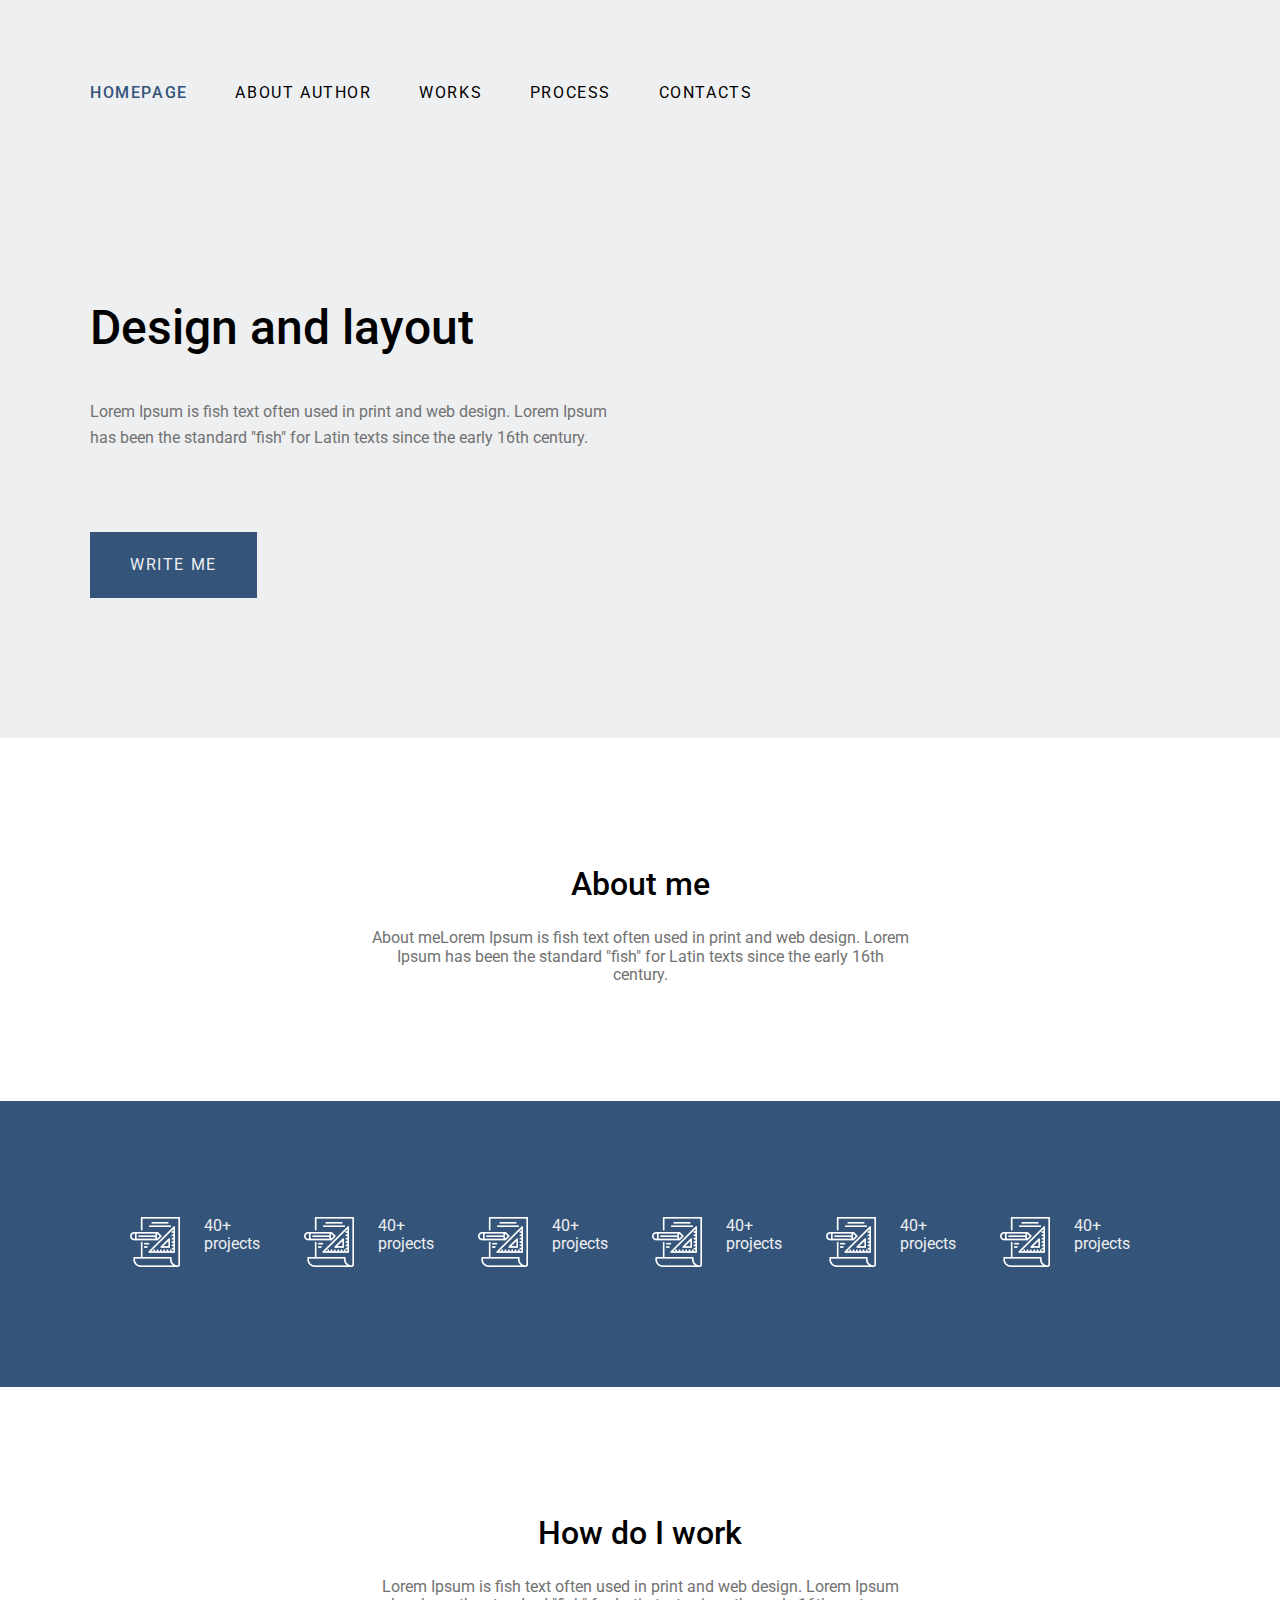
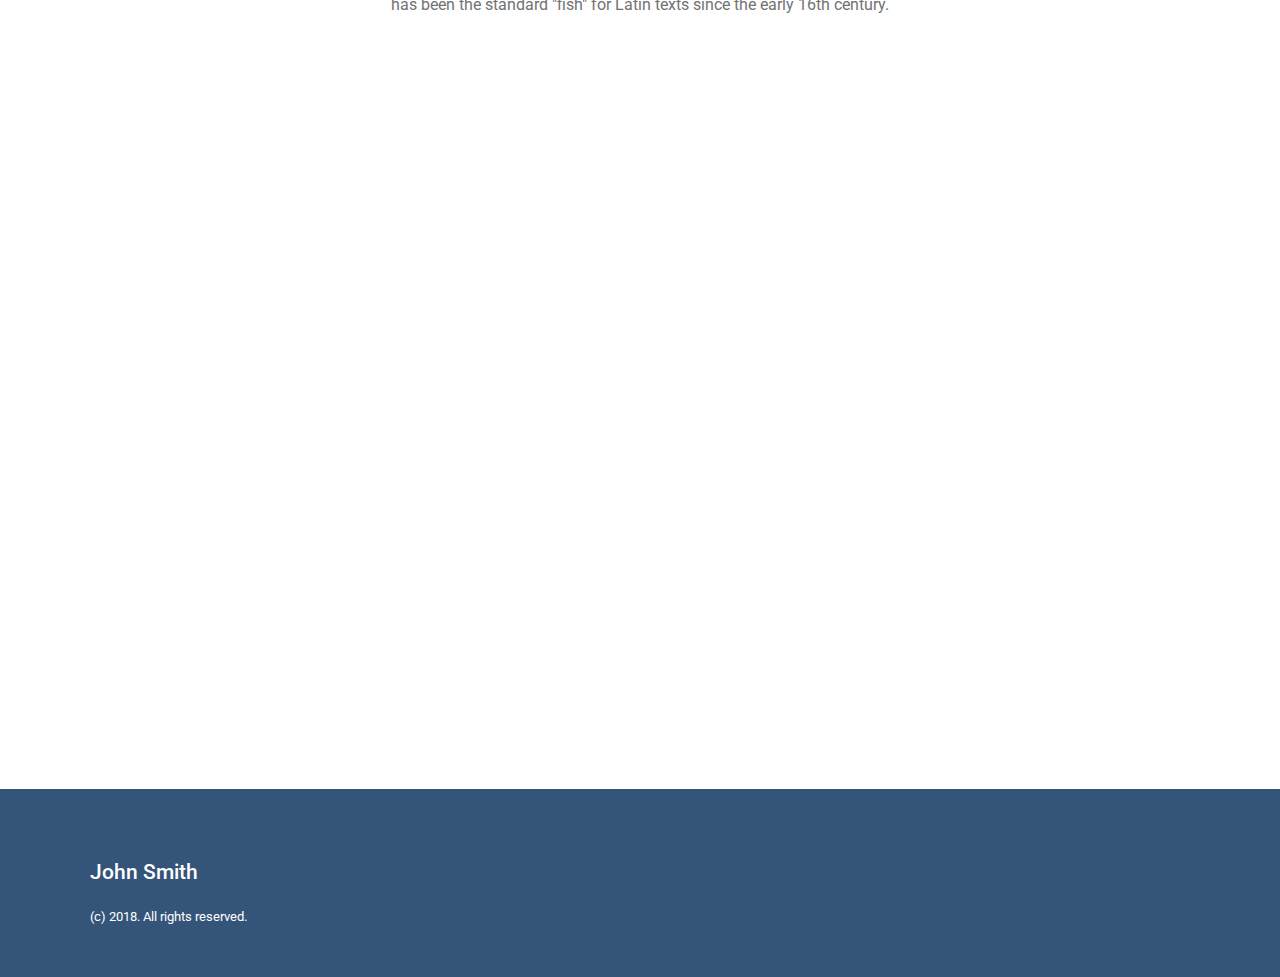
<file: index.html>
<!DOCTYPE html>
<html lang="en">

<head>
	<meta charset="UTF-8">
	<meta http-equiv="X-UA-Compatible" content="IE=edge">
	<meta name="viewport" content="width=device-width, initial-scale=1.0">
	<title>Document</title>
	<link rel="preconnect" href="https://fonts.googleapis.com">
	<link rel="preconnect" href="https://fonts.gstatic.com" crossorigin>
	<link href="https://fonts.googleapis.com/css2?family=Roboto:wght@400;500&display=swap" rel="stylesheet">
	<link rel="stylesheet" href="/css/normalize.css">
	<link rel="stylesheet" href="/css/hw.css">
</head>

<body>
	<header>
		<div class="conteiner">
			<div class="wrapper_menu">
				<menu>
					<ul class="navi">
						<li><a class="home" href="#">HOMEPAGE</a></li>
						<li><a href="#">About author</a></li>
						<li><a href="#">Works</a></li>
						<li><a href="#">Process</a></li>
						<li><a href="#">Contacts</a></li>
					</ul>
				</menu>
			</div>
		</div>
	</header>
	<main>
		<div class="caption">
			<div class="conteiner">
				<div class="text-block">
					<h1>Design and layout</h1>
					<p>Lorem Ipsum is fish text often used in print and web design. Lorem Ipsum has been the standard "fish"
						for Latin texts since the early 16th century.</p>
					<a class="btn" href="#">WRITE ME</a>
				</div>
			</div>
		</div>
		<div class="conteiner">
			<div class="about">
				<h2>About me</h2>
				<p>About meLorem Ipsum is fish text often used in print and web design. Lorem Ipsum has been the standard
					"fish" for Latin texts since the early 16th century.
				</p>
			</div>
		</div>
		<div class="blu_block">
			<div class="conteiner">
				<ul>
					<li>
						<div class="content">
							<img src="/image/project.png" alt="">
						</div>
						<div class="content">
							<span>40+</span>
							<br>
							<span>projects</span>
						</div>
					</li>
					<li>
						<div class="content">
							<img src="/image/project.png" alt="">
						</div>
						<div class="content">
							<span>40+</span>
							<br>
							<span>projects</span>
						</div>
					</li>
					<li>
						<div class="content">
							<img src="/image/project.png" alt="">
						</div>
						<div class="content">
							<span>40+</span>
							<br>
							<span>projects</span>
						</div>
					</li>
					<li>
						<div class="content">
							<img src="/image/project.png" alt="">
						</div>
						<div class="content">
							<span>40+</span>
							<br>
							<span>projects</span>
						</div>
					</li>
					<li>
						<div class="content">
							<img src="/image/project.png" alt="">
						</div>
						<div class="content">
							<span>40+</span>
							<br>
							<span>projects</span>
						</div>
					</li>
					<li>
						<div class="content">
							<img src="/image/project.png" alt="">
						</div>
						<div class="content">
							<span>40+</span>
							<br>
							<span>projects</span>
						</div>
					</li>
				</ul>
			</div>
		</div>
		<div class="conteiner">
			<div class="How_do_I_work">
				<div class="work_text">
					<h2>How do I work</h2>
					<p>Lorem Ipsum is fish text often used in print and web design. Lorem Ipsum has been the standard "fish"
						for
						Latin texts since the early 16th century.</p>
				</div>
			</div>
			<div class="video">
				<iframe src="https://www.youtube.com/embed/vELJ1wkuSkw" style="border:0;" allowfullscreen>
				</iframe>
			</div>
		</div>
	</main>
	<footer>
		<div class="conteiner">
			<div>
				<h3>John Smith</h3>
				<span>(c) 2018. All rights reserved.</span>
			</div>
		</div>
	</footer>

</body>

</html>
</file>
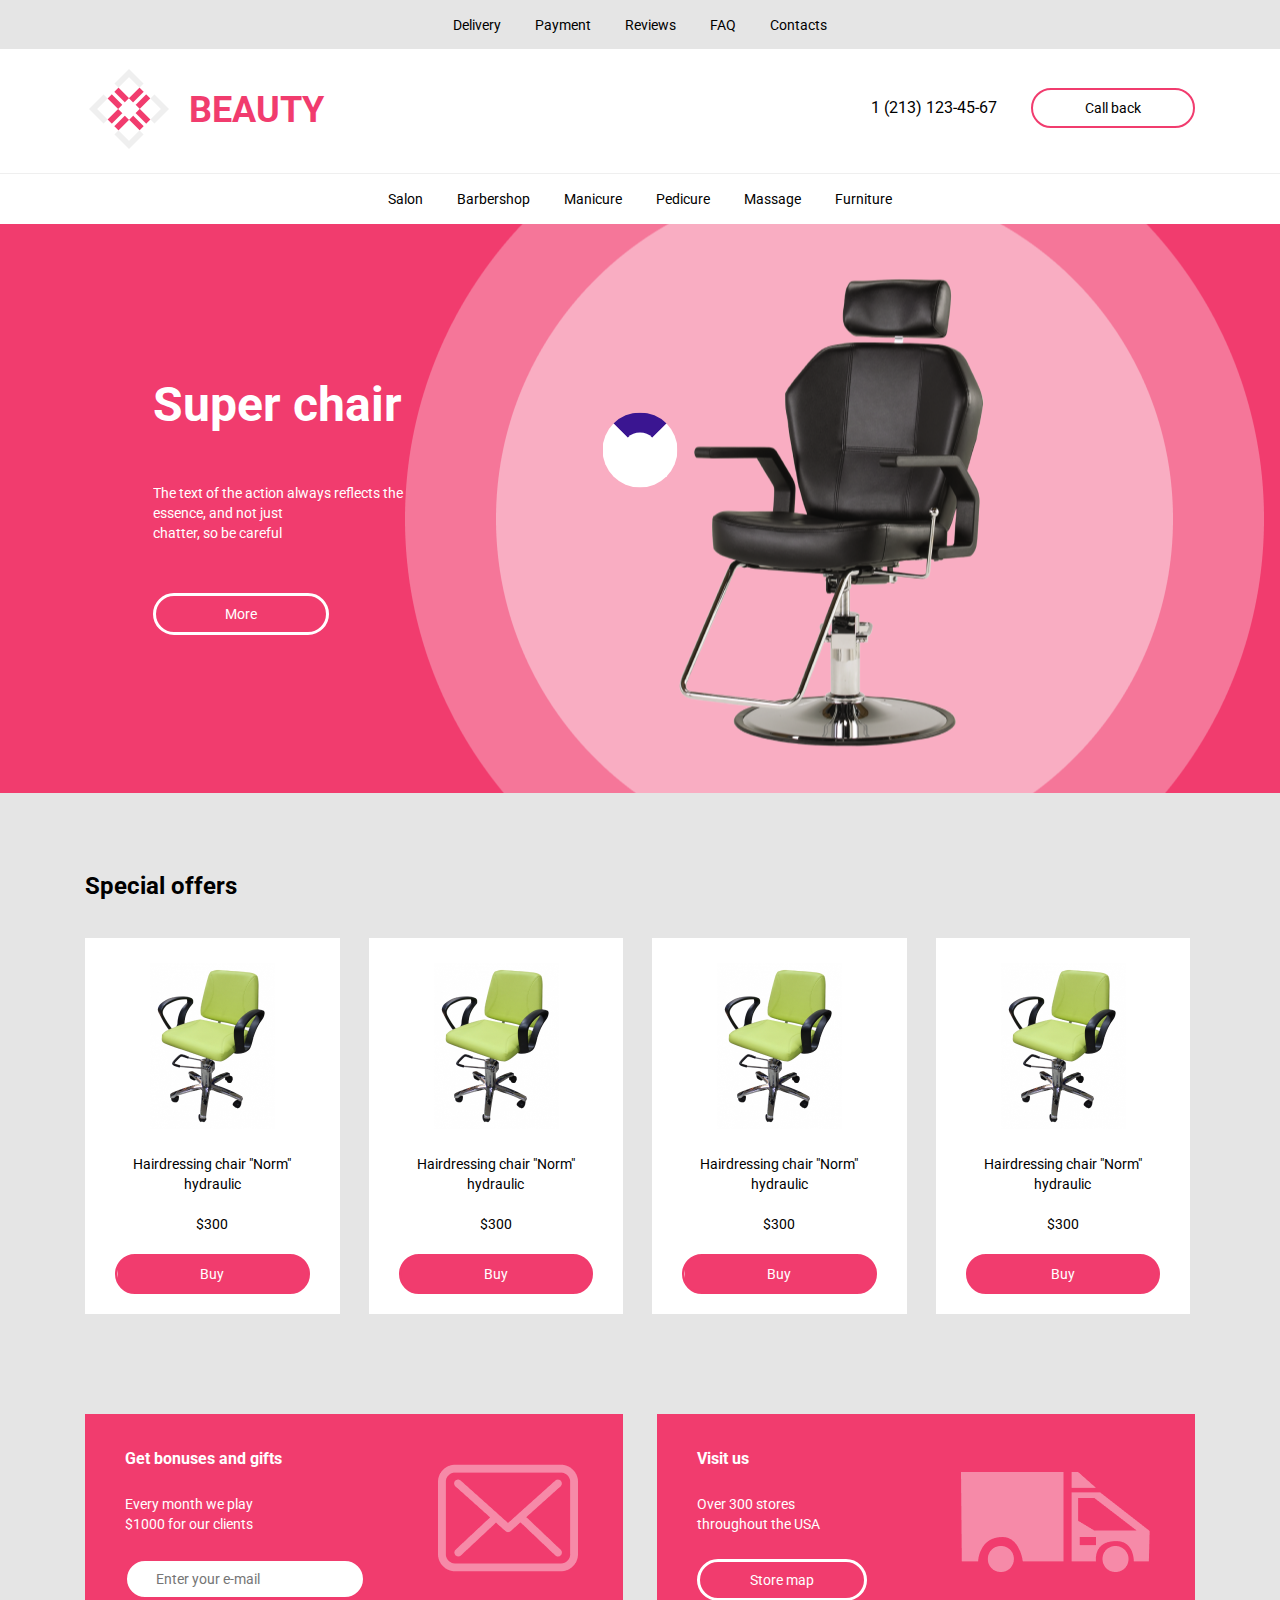
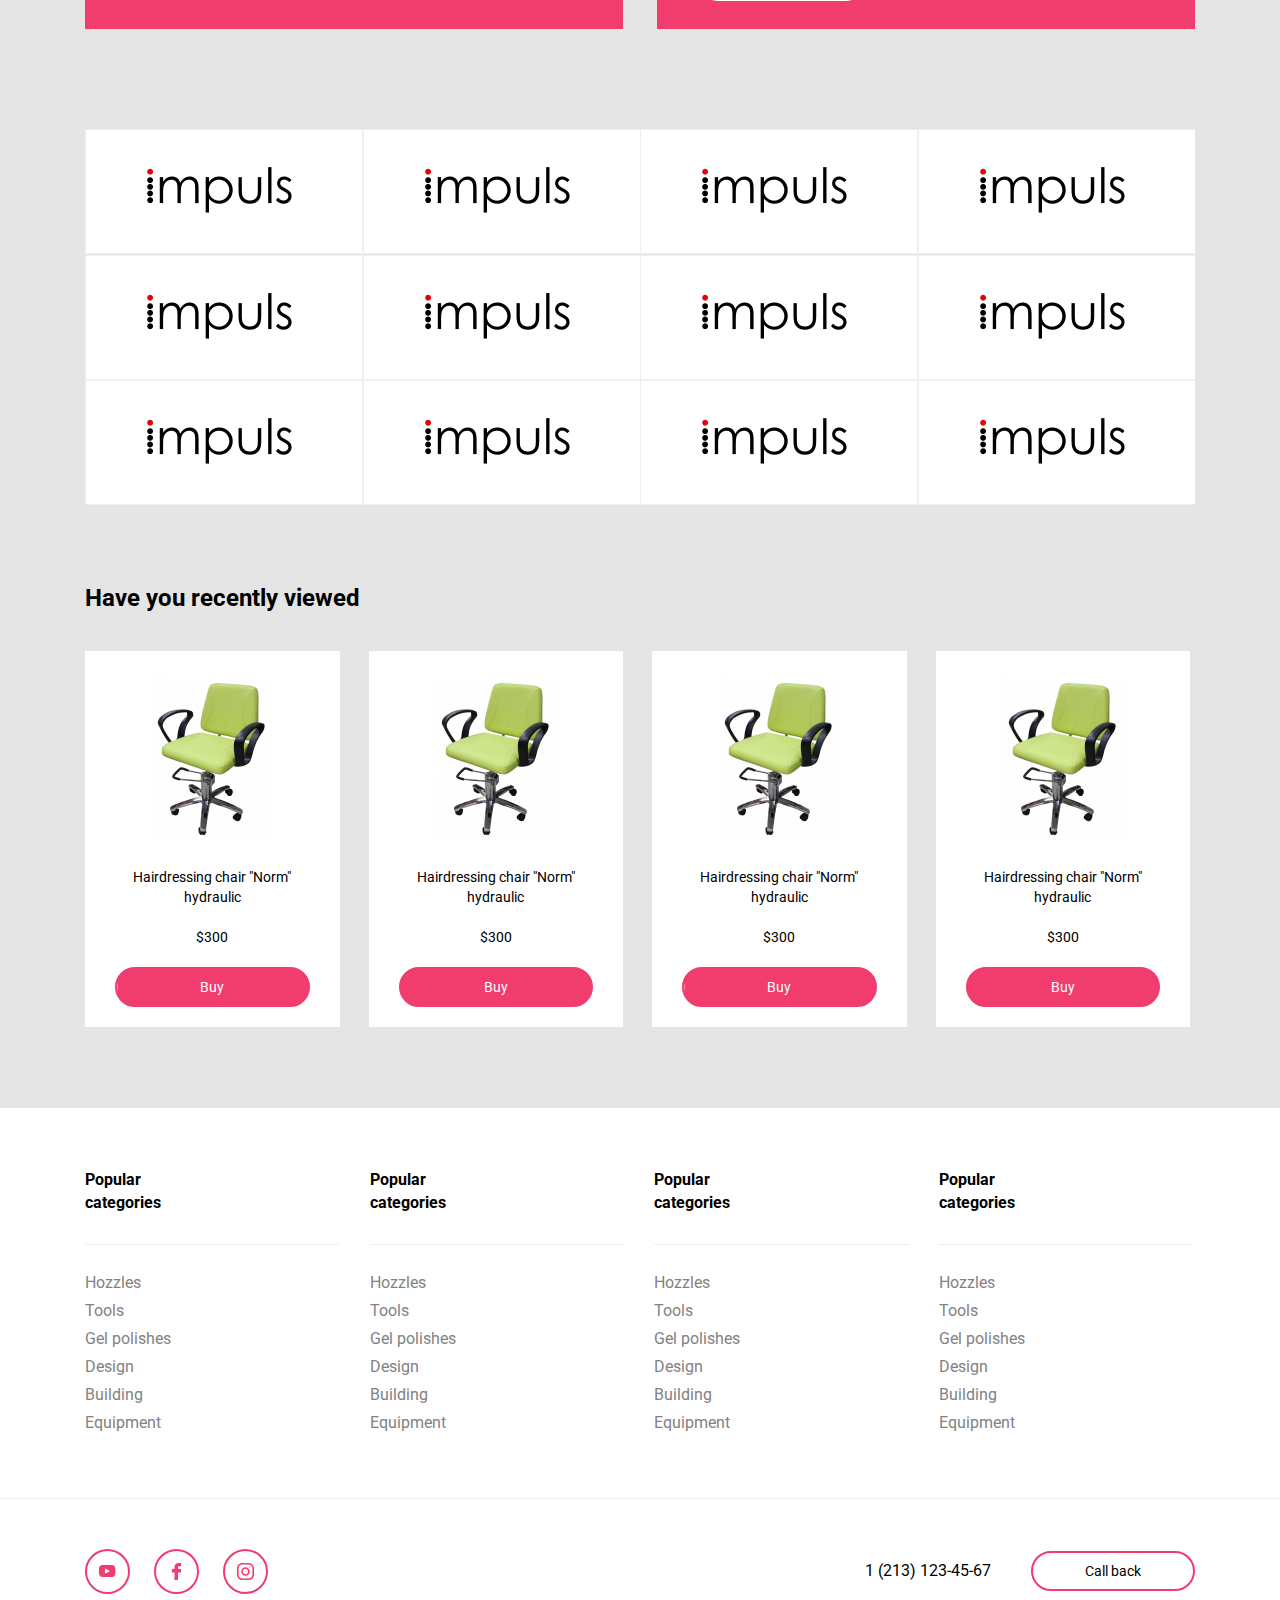
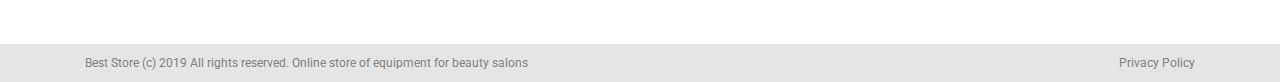
<file: beaut/index.html>
<!DOCTYPE html>
<html lang="en">

<head>
	<meta charset="UTF-8">
	<meta http-equiv="X-UA-Compatible" content="IE=edge">
	<meta name="viewport" content="width=device-width, initial-scale=1.0">
	<link rel="preconnect" href="https://fonts.googleapis.com">
	<link rel="preconnect" href="https://fonts.gstatic.com" crossorigin>
	<link href="https://fonts.googleapis.com/css2?family=Roboto:wght@400;700&display=swap" rel="stylesheet">
	<link rel="stylesheet" href="css/normalize.css">
	<link rel="stylesheet" href="css/bt.css">
	<title>Document</title>
</head>

<body>
	<div id="page-preloader" class="preloader">
		<div class="loader"></div>
	</div>

	<div class="wrapper">
		<header>
			<nav>
				<div class="header-info">
					<ul class="top-line_menu">
						<li><a href="#">Delivery</a></li>
						<li><a href="#">Payment</a></li>
						<li><a href="#">Reviews</a></li>
						<li><a href="#">FAQ</a></li>
						<li><a href="#">Contacts</a></li>
					</ul>
				</div>
			</nav>
			<div class="logo_header-color">
				<div class="wrapper_size">
					<div class="logo_header">
						<a href="#">
							<img class="logo" src="img/logo.png" alt="">
						</a>
					</div>
					<div class="wrapper_call-back">
						<div class="float_tell tell">
							<a href="tel:+1(213)123-45-67">1 (213) 123-45-67</a>
							<a href="#" class="btn btn-header">Call back</a>
						</div>
					</div>
				</div>
			</div>
			<div class="header-info services">
				<ul class="top-line_menu">
					<li><a href="#">Salon</a></li>
					<li><a href="#">Barbershop</a></li>
					<li><a href="#">Manicure</a></li>
					<li><a href="#">Pedicure</a></li>
					<li><a href="#">Massage</a></li>
					<li><a href="#">Furniture</a></li>
				</ul>
			</div>
			<div class="ad">
				<div class="wrapper_size">
					<div class="ad_text">
						<h1>Super chair</h1>
						<p>The text of the action always reflects the <br> essence, and not just <br>
							chatter, so be careful</p>
						<a class="btn btn_ad" href="#">More</a>
					</div>
				</div>
			</div>
		</header>
		<main>
			<div class="wrapper_size">
				<h2>Special offers</h2>
				<ul class="chair">
					<li>
						<img src="img/Rectangle_4.png" alt="">
						<a href="#">Hairdressing chair "Norm" hydraulic</a>
						<span>$300</span>
						<a href="#" class="btn btn-small">Buy</a>
					</li>
					<li>
						<img src="img/Rectangle_4.png" alt="">
						<a href="#">Hairdressing chair "Norm" hydraulic</a>
						<span>$300</span>
						<a href="#" class="btn btn-small">Buy</a>
					</li>
					<li>
						<img src="img/Rectangle_4.png" alt="">
						<a href="#">Hairdressing chair "Norm" hydraulic</a>
						<span>$300</span>
						<a href="#" class="btn btn-small">Buy</a>
					</li>
					<li>
						<img src="img/Rectangle_4.png" alt="">
						<a href="#">Hairdressing chair "Norm" hydraulic</a>
						<span>$300</span>
						<a href="#" class="btn btn-small">Buy</a>
					</li>
				</ul>
				<div class="pink-stores">
					<div class="pink email">
						<div class="text-box">
							<h3>Get bonuses and gifts</h3>
							<p>Every month we play
								$1000 for our clients</p>
						</div>
						<form action="#">
							<input class="btn btn-email" type="email" placeholder="Enter your e-mail">
						</form>
						<div class="float_img">
							<img src="img/Group.png" alt="">
						</div>
					</div>
					<div class="pink car_a">
						<div class="text-box">
							<h3>Visit us</h3>
							<p>Over 300 stores
								throughout the USA</p>
						</div>
						<a class="btn btn_add" href="#">Store map</a>
						<div class="float_img-1">
							<img src="img/car.png" alt="">
						</div>
					</div>
				</div>
				<div class="wrapper_impuls">
					<ul class="impuls">
						<li>
							<a href="#">
								<img src="img/image.png" alt="">
							</a>
						</li>
						<li>
							<a href="#">
								<img src="img/image.png" alt="">
							</a>
						</li>
						<li>
							<a href="#">
								<img src="img/image.png" alt="">
							</a>
						</li>
						<li>
							<a href="#">
								<img src="img/image.png" alt="">
							</a>
						</li>
						<li>
							<a href="#">
								<img src="img/image.png" alt="">
							</a>
						</li>
						<li>
							<a href="#">
								<img src="img/image.png" alt="">
							</a>
						</li>
						<li>
							<a href="#">
								<img src="img/image.png" alt="">
							</a>
						</li>
						<li>
							<a href="#">
								<img src="img/image.png" alt="">
							</a>
						</li>
						<li>
							<a href="#">
								<img src="img/image.png" alt="">
							</a>
						</li>
						<li>
							<a href="#">
								<img src="img/image.png" alt="">
							</a>
						</li>
						<li>
							<a href="#">
								<img src="img/image.png" alt="">
							</a>
						</li>
						<li>
							<a href="#">
								<img src="img/image.png" alt="">
							</a>
						</li>
					</ul>
				</div>
				<h2>Have you recently viewed</h2>
				<ul class="chair">
					<li>
						<img src="img/Rectangle_4.png" alt="">
						<a href="#">Hairdressing chair "Norm" hydraulic</a>
						<span>$300</span>
						<a href="#" class="btn btn-small">Buy</a>
					</li>
					<li>
						<img src="img/Rectangle_4.png" alt="">
						<a href="#">Hairdressing chair "Norm" hydraulic</a>
						<span>$300</span>
						<a href="#" class="btn btn-small">Buy</a>
					</li>
					<li>
						<img src="img/Rectangle_4.png" alt="">
						<a href="#">Hairdressing chair "Norm" hydraulic</a>
						<span>$300</span>
						<a href="#" class="btn btn-small">Buy</a>
					</li>
					<li>
						<img src="img/Rectangle_4.png" alt="">
						<a href="#">Hairdressing chair "Norm" hydraulic</a>
						<span>$300</span>
						<a href="#" class="btn btn-small">Buy</a>
					</li>
				</ul>
			</div>
		</main>
		<footer>
			<div class="wrapper_size">
				<div class="footer-menu">
					<nav>
						<ul class="f-menu">
							<li>
								<h4>Popular <br> categories</h4>
								<ul class="small-menu">
									<li><a href="#">Нozzles</a></li>
									<li><a href="#">Tools</a></li>
									<li><a href="#">Gel polishes</a></li>
									<li><a href="#">Design</a></li>
									<li><a href="#">Building</a></li>
									<li><a href="#">Equipment</a></li>
								</ul>
							</li>
							<li>
								<h4>Popular <br> categories</h4>
								<ul class="small-menu">
									<li><a href="#">Нozzles</a></li>
									<li><a href="#">Tools</a></li>
									<li><a href="#">Gel polishes</a></li>
									<li><a href="#">Design</a></li>
									<li><a href="#">Building</a></li>
									<li><a href="#">Equipment</a></li>
								</ul>
							</li>
							<li>
								<h4>Popular <br> categories</h4>
								<ul class="small-menu">
									<li><a href="#">Нozzles</a></li>
									<li><a href="#">Tools</a></li>
									<li><a href="#">Gel polishes</a></li>
									<li><a href="#">Design</a></li>
									<li><a href="#">Building</a></li>
									<li><a href="#">Equipment</a></li>
								</ul>
							</li>
							<li>
								<h4>Popular <br> categories</h4>
								<ul class="small-menu">
									<li><a href="#">Нozzles</a></li>
									<li><a href="#">Tools</a></li>
									<li><a href="#">Gel polishes</a></li>
									<li><a href="#">Design</a></li>
									<li><a href="#">Building</a></li>
									<li><a href="#">Equipment</a></li>
								</ul>
							</li>
						</ul>
					</nav>
				</div>
			</div>
			<div class="border-f"></div>
			<div class="wrapper_size">
				<ul class="media">
					<li>
						<a href="https://www.youtube.com/" target="_blank">
							<img src="img/1.svg" alt="">
						</a>
					</li>
					<li>
						<a href="https://uk-ua.facebook.com/" target="_blank">
							<img src="img/2.svg" alt="">
						</a>
					</li>
					<li>
						<a href="https://www.instagram.com/" target="_blank">
							<img src="img/instagram.svg" alt="">
						</a>
					</li>
					<li>
						<ul class="tell-2">
							<li><a href="tel:+1(213)123-45-67">1 (213) 123-45-67</a></li>
							<li><a href="#" class="btn btn-header">Call back</a></li>
						</ul>
					</li>
				</ul>
			</div>
			<div class="wrapper_end">
				<div class="wrapper_size">
					<div class="rights">
						<p>Best Store (c) 2019 All rights reserved. Online store of equipment for beauty salons</p>
					</div>
					<div class="policy">
						<p>Privacy Policy</p>
					</div>
				</div>
			</div>
		</footer>
	</div>
	<script src="preloader.js"></script>
</body>

</html>
</file>
<file: css/hw.css>
body {
	max-width: 100%;
	font-family: 'Roboto', Arial, Helvetica, sans-serif;
}

.conteiner {
	max-width: 1100px;
	padding: 0 15px;
	margin: 0 auto;
}

header {
	background-color: #EEEFF1;
	padding-top: 80px;
}

menu {
	font-family: 'Roboto';
	font-style: normal;
	font-weight: 400;
	font-size: 16px;
	line-height: 26px;
	letter-spacing: 0.1em;
	text-transform: uppercase;
	color: #000000;
	margin: 0;
	padding: 0;
}

.navi {
	margin: 0;
	padding: 0;
}

.home {

	font-weight: 500;
	font-size: 16px;
	line-height: 26px;
	color: #34547A;
}

.caption {
	background-color: #EEEFF1;
	padding: 150px 0 140px;
}

.about {
	text-align: center;
	width: 540px;
	margin: 0 auto;
	color: #727272;
	padding: 100px 0;
}

h1 {
	font-weight: 500;
	font-size: 48px;
	line-height: 79px;
	color: #000000;
}

h2 {
	font-weight: 500;
	font-size: 32px;
	line-height: 38px;
	color: #000000
}

h3 {
	font-weight: 500;
	font-size: 21px;
	line-height: 25px;
	color: #FFFFFF;
}

.blu_block {
	background-color: #34547A;
	padding: 100px 0;
}


li {
	list-style: none;
	display: inline-block;
}

.content {
	vertical-align: top;
	display: inline-block;
	max-width: 100%;
	color: #EEEFF1;
}

.blu_block li {
	margin-right: 40px;
}

.blu_block li div:first-child {
	margin-right: 20px;
}

li a {
	text-decoration: none;
	margin-right: 42px;
	font-weight: 400;
	font-size: 16px;
	line-height: 26px;
	color: #000000;
}

.text-block {
	max-width: 540px;
	margin: 0;
	font-weight: 400;
	font-size: 16px;
	line-height: 26px;
	color: #727272;
}

.btn {
	display: inline-block;
	background-color: #34547A;
	max-width: 225px;
	padding: 20px 40px;
	font-weight: 400;
	font-size: 16px;
	line-height: 26px;
	color: #EEEFF1;
	text-decoration: none;
	text-transform: uppercase;
	letter-spacing: 0.1em;
	margin-top: 65px;

}

.btn:hover {
	cursor: pointer;
	background-color: rgb(47, 30, 174);

}

.img_description {
	display: inline-block;
}

.How_do_I_work {
	padding: 100px 0 54px;
	margin: 0 auto;
}

.work_text {
	text-align: center;
	width: 540px;
	margin: 0 auto;
	color: #727272;

}

iframe {
	width: 1110px;
	height: 600px;
	left: 405px;
	top: 1613px;
	padding: 0 0 100px;
}

footer {
	font-weight: 400;
	font-size: 13px;
	line-height: 21px;
	color: #FFFFFF;
	background-color: #34547A;
	padding: 50px 0;
}

menu>ul>li>a:hover {
	cursor: pointer;
	background-color: #438eea;
}
</file>
<file: beaut/css/bt.css>
* {
	box-sizing: border-box;
}

body {
	font-family: 'Roboto', Arial, Helvetica, sans-serif;
	background-color: #E5E5E5;
}

a {
	color: #000;
}

.preloader {
	position: fixed;
	left: 0;
	right: 0;
	height: 100%;
	width: 100%;
	background-image: url('https://i.ytimg.com/vi/82E-Hn19x8w/maxresdefault.jpg');
	z-index: 3213;
	opacity: 1;
	visibility: visible;
}

.loader {
	position: absolute;
	width: 75px;
	height: 75px;
	border: 20px solid #fff;
	background-color: #fff;
	border-radius: 50%;
	border-top-color: #3a1591;
	left: 50%;
	top: 50%;
	transform: translate(-50%, -50%);
	animation: 3s spin infinite linear none;

}

@keyframes spin {
	from {
		transform: translate(-50%, -50%) rotate(0deg);
	}

	to {
		transform: translate(-50%, -50%) rotate(360deg);
	}
}

.done {
	opacity: 0;
	visibility: hidden;

}

.top-line_menu li {
	display: inline-block;
	padding: 17px 0px 16px;
	margin-right: 30px;
	font-size: 14px;
	vertical-align: top;
}

.top-line_menu li:last-of-type {
	margin-right: 0;
}

.header-info {
	text-align: center;
}

.top-line_menu a {
	position: relative;
	text-align: center;
	color: #000;
}

.top-line_menu a:before {
	content: '';
	width: 100%;
	height: 2px;
	background-color: rgb(51, 34, 180);
	position: absolute;
	bottom: 0px;
	transform: scalex(0);
	transition: transform .3s;
	transform-origin: right;
}

.top-line_menu>li:hover a:before {
	transform: scalex(1);
	transform-origin: left;
}

.wrapper_size {
	max-width: 1110px;
	margin: 0 auto;
	overflow: hidden;
}

.header-info.services {
	border-top: 1px solid #EFEFEF;
}


.logo_header a {
	position: relative;

}

.logo_header a:after {
	left: 100px;
	position: absolute;
	content: 'beauty';
	top: -45px;
	font-size: 36px;
	line-height: 42px;
	font-weight: 700;
	color: #F13C6E;
	text-transform: uppercase;
	scale: 1;
	transition: .4s;
}

.logo_header a:hover:after {
	scale: 1.2;
}


.logo_header a:after:hover {
	box-shadow: black 1px 1px 1px;
}

.wrapper_call-back,
.logo_header {
	width: 50%;
	display: inline-block;
	vertical-align: top;
	margin-left: -8px;
}

.logo_header {
	margin-left: 4px;
}

.logo_header-color {
	background-color: white;
	padding: 20px 0;
}

.wrapper_call-back a:nth-child(2) {
	margin-left: 30px;
}

.btn {
	position: relative;
	padding: 10px 52px;
	border: 2px solid #F13C6E;
	border-radius: 40px;
	font-size: 14px;
	line-height: 16px;
	z-index: 33;
	overflow: hidden;
	transition: 1s;
}

.btn:after {
	content: '';
	position: absolute;
	width: 100%;
	transform: translatex(-100%);
	top: 0;
	left: 0;
	bottom: 0;
	right: 0;
	background-color: #ffffff;
	border-radius: 40px;
	z-index: -1;
	transition: 1s;


}

.btn:hover:after {
	display: inline-block;
	transform: translatex(0);
	color: #000;
	transition: .5s;
}

.btn:hover {
	color: #000;
}

.btn-header {
	transition: .3s;
}

.btn-header:after {
	display: none;
}

.btn-header:hover {
	color: white;
	background-color: #F13C6E;
}

.btn_ad {
	display: inline-block;
	border: solid rgba(255, 255, 255, 1);
	padding: 10px 69px;
	color: #fff;

}

.btn-small {
	display: block;
	color: white;
	background-color: #F13C6E;
	border-radius: 30px;
	margin: 20px 63px 25px;
}

.btn-email {
	margin-left: 40px;
	padding: 10px 29px;
}

.btn_add {
	display: inline-block;
	border: solid rgba(255, 255, 255, 1);
	padding: 10px 50px;
	color: #fff;
	margin-left: 40px;
}

.services {
	background-color: #fff;
}

.float_tell>a {
	color: #000000;
}

.float_tell.tell {
	float: right;
	margin-top: 30px;
}

.ad {
	/* max-width: 100%; */
	background-image: url("../img/Rectangle_2.png");
	background-color: #f13c6e;
	/* background-size: 100% 100%; */
	background-position: center center;
	background-repeat: no-repeat;
	padding: 153px;
}

h1 {
	font-size: 48px;
	line-height: 56px;
	padding-bottom: 50px;
	margin: 0;
}

h2 {
	margin-top: 80px;
	margin-bottom: 38px;
}

h3 {
	margin: 0;
}

h4 {
	color: black;
	margin: 60px 138px 30px 0;
	line-height: 23px;
}

.ad_text p {
	margin: 0;
	padding-bottom: 50px;
}

.ad_text {
	float: left;
	width: 308px;
	font-size: 14px;
	line-height: 20px;
	color: #fff;
}

.wrapper_size::after {
	content: '';
	display: block;
	clear: both;
}

.chair {
	margin-left: 4px;
	font-size: 14px;
	line-height: 20px;
}

.chair li a:hover:not(.btn) {
	text-decoration: underline;
	color: red;
}

.chair>li {
	display: inline-block;
	width: calc(25% - 22px);
	background-color: white;
	padding: 25px 0 0;
	margin-left: -4px;
	margin-right: 30px;
	vertical-align: top;
}

.chair>li img {
	padding-left: 65px;
	padding-right: 65px;
}

.chair>li a {
	display: block;
	text-align: center;
	margin: 20px 30px;
}

.chair>li span {
	display: block;
	text-align: center;
}

.chair>li:last-child {
	margin-right: 0;
}

.pink-stores {
	margin-top: 100px;
	margin-left: 4px;
	line-height: 20px;
	font-size: 14px;
}

.pink {
	width: calc(50% - 15px);
	background-color: #F13C6E;
	display: inline-block;
	margin-left: -4px;
	vertical-align: text-top;
	color: white;
}

.pink.email {
	float: left;
	margin-right: 15px;
}

.pink.car_a {
	float: right;
	margin-left: 15px;
}

.pink-stores:after {
	content: '';
	display: block;
	clear: both;
}

.text-box {
	width: 50%;
	padding: 35px 0px 25px 40px;
}

.text-box p {
	margin: 25px 0 0 0;
	max-width: 129px;
}

.float_img {
	float: right;
	display: block;
	margin: -135px 45px 52px -209px;
}

.float_img-1 {
	float: right;
	display: block;
	margin: -87px 45px 0px 0px;
}

.float_img-1 img {
	margin: 0px 0px 52px 0px;
}

.wrapper_impuls {
	margin-top: 100px;
}

.impuls {
	width: 100%;
	margin-left: 4px;
}

.impuls a {
	display: block;
	padding: 35px 69px 35px 60px;
}

.impuls li {
	width: calc(25%);
	display: inline-block;
	border: 1px solid rgba(239, 239, 239, 1);
	background-color: white;
	vertical-align: top;
	margin-left: -4px;
	transform: perspective(1px) translateZ(0);
	box-shadow: 0 0 1px rgb(0 0 0 / 0%);
	position: relative;
	overflow: hidden;

}

.impuls li::before {
	content: "";
	position: absolute;
	z-index: -1;
	left: 0;
	right: 0;
	bottom: 0;
	background: #2098D1;
	height: 4px;
	transform: translateY(4px);
	transition-property: transform;
	transition-duration: 0.3s;
	transition-timing-function: cubic-bezier(0, 0, 0.2, 1);
}

.impuls li:hover:before {
	transform: translateY(0);
}

footer {
	background-color: #E5E5E5;
	background-color: white;
	margin-top: 81px;
}

.f-menu {
	margin-left: 4px;
}

.f-menu>li {
	display: inline-block;
	width: calc(25% - 22px);
	vertical-align: text-top;
	margin-left: -4px;
	margin-right: 30px;
}


.f-menu>li:last-child {
	margin-right: 0;
}

.f-menu li>a {
	color: #828282;
	font-size: 16px;
	line-height: 14px;
}



.small-menu {
	padding: 25px;
	padding-bottom: 60px;
	padding-left: 0;
	color: #828282;
	font-size: 12px;
	line-height: 28px;
	border-top: 1px solid rgba(239, 239, 239, 1);
}

.small-menu a {
	position: relative;
	text-align: center;
	color: #000;
}

.small-menu a:before {
	content: '';
	width: 100%;
	height: 2px;
	background-color: rgb(51, 34, 180);
	position: absolute;
	bottom: 0px;
	transform: scalex(0);
	transition: transform .3s;
	transform-origin: right;
}

.small-menu a:hover:before {
	transform: scalex(1);
	transform-origin: left;
}

.border-f {
	border-top: 1px solid #EFEFEF;
}

.media li {
	display: inline-block;
	padding-left: 20px;
}

.media>li:first-child {
	padding-left: 0px;
}

.media>li>a {
	display: inline-block;
	height: 45px;
	width: 45px;
	border: 2px solid rgba(241, 60, 110, 1);
	border-radius: 50%;
	padding: 12px;
	text-align: center;
	vertical-align: middle;
	transition: .3s;
}

.media>li:hover>a {
	box-shadow: inset 0px -6px 11px 0px;
}

.media img {
	max-width: 100%;
	max-height: 100%;
}

.media {
	width: 100%;
	display: inline-block;
	padding: 50px 0;
}

.media li:last-child {
	float: right;
}

.tell-2 li:first-child {
	margin-right: 20px;
}

.tell-2 li {
	margin: 13px 0;
}

.media:after {
	content: '';
	display: block;
	clear: both;
}

.wrapper_end {
	background-color: #E5E5E5;
	text-align: center;
	color: #828282;
	line-height: 14px;
	font-size: 12px;
}

.rights {
	float: left;
}

.policy {
	float: right;
}
</file>
